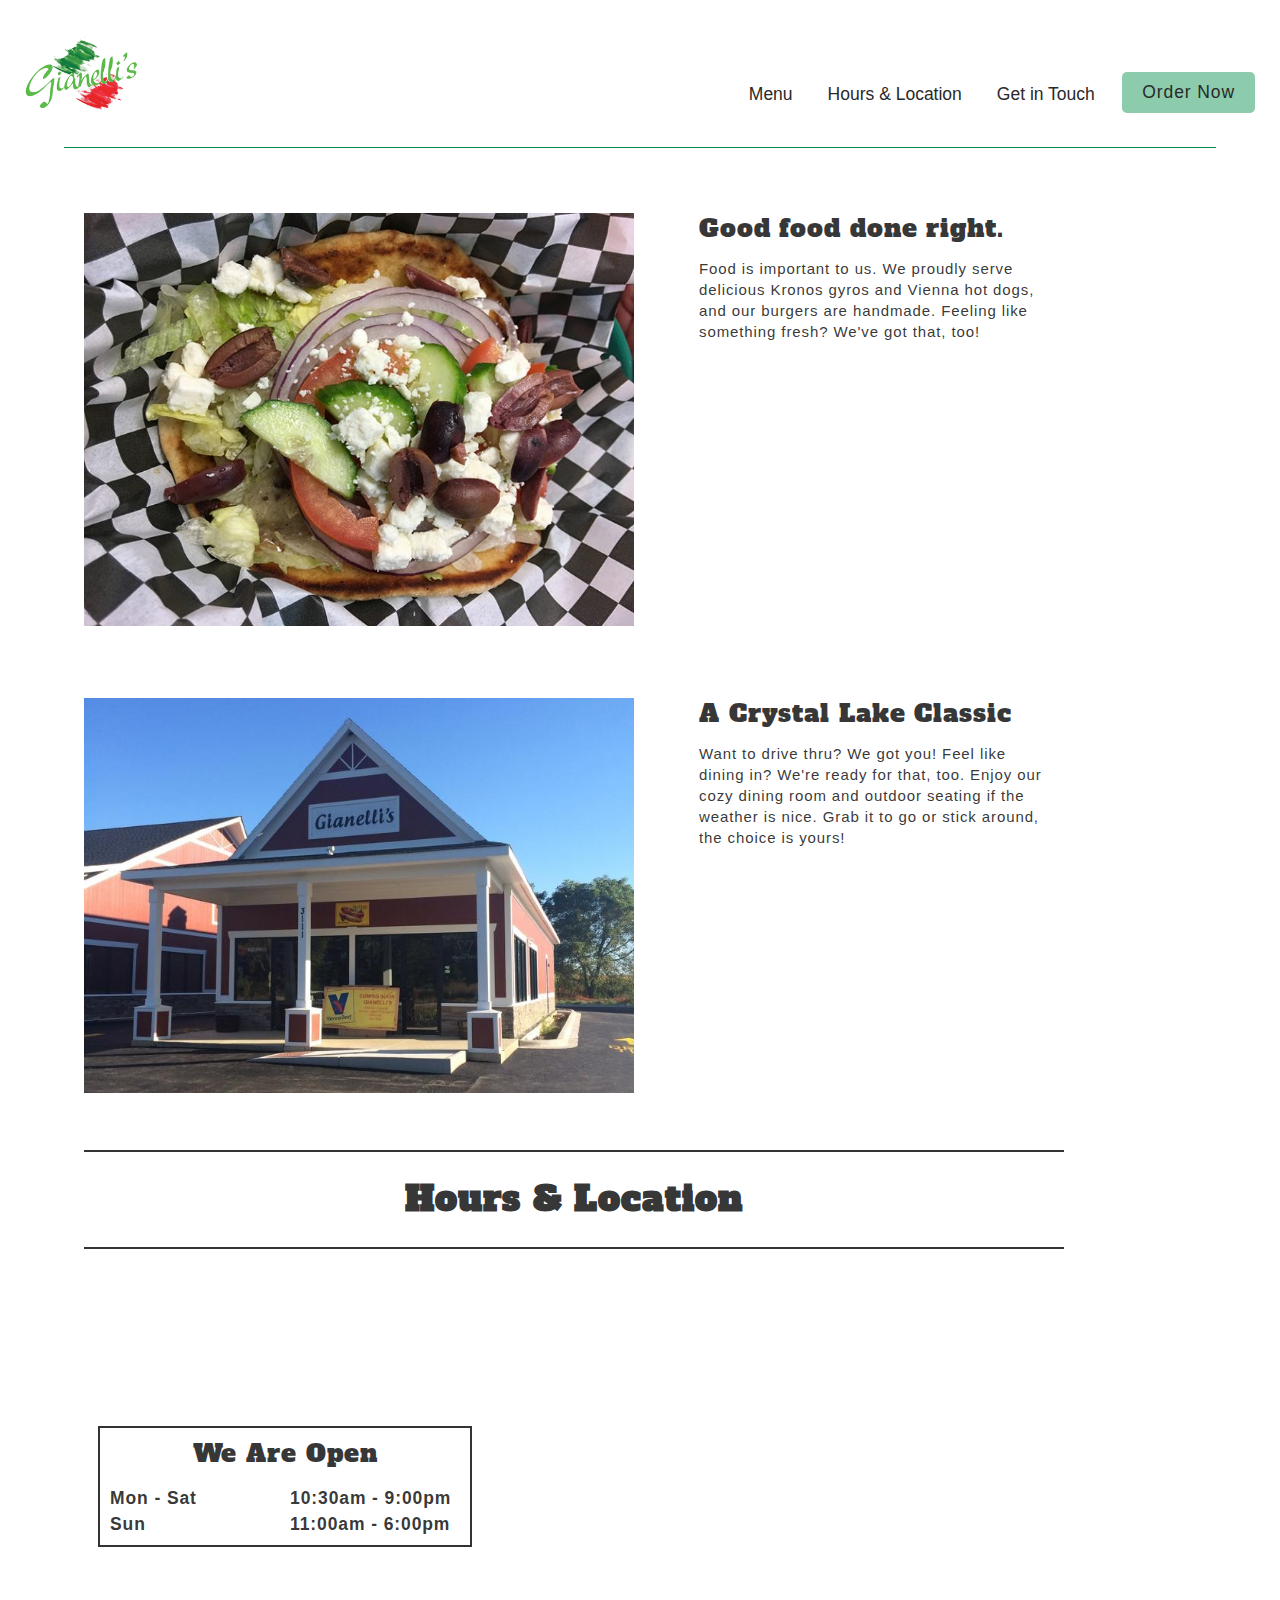
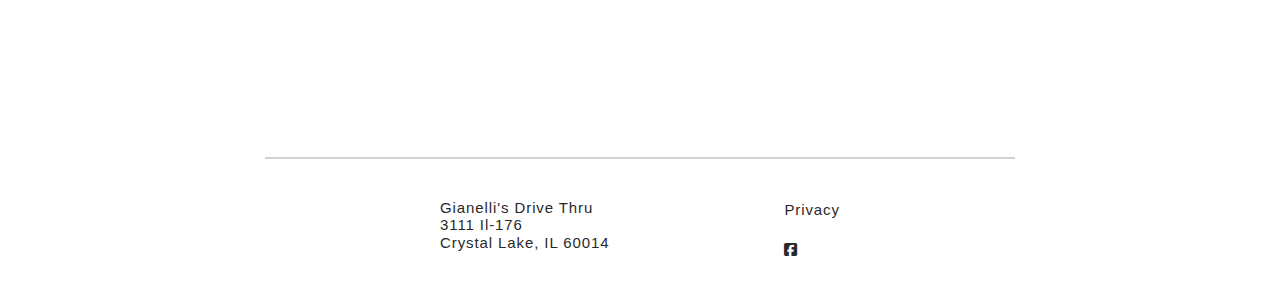
<file: index.html>
<!DOCTYPE html>
<html lang="en" dir="ltr">
  <head>
    <title>Gianelli's Drive Thru</title>
    <meta name="description" content="Gianelli's proudly serves hot dogs, burgers, italian beef and sausage, gyros, pasta, salads. Try our homemade family recipes today!">
    <meta charset="utf-8">
    <meta name="viewport" content="width=device-width, initial-scale=1.0">

    <!-- Fonts, Symbols, CSS-->
    <link rel="preconnect" href="https://fonts.googleapis.com">
    <link rel="preconnect" href="https://fonts.gstatic.com" crossorigin>
    <link href="https://fonts.googleapis.com/css2?family=Alfa+Slab+One&display=swap" rel="stylesheet">

    <link rel="icon" type="image/svg" href="images/Gianellis-logo.png">
    <link rel="stylesheet" href="https://cdnjs.cloudflare.com/ajax/libs/font-awesome/6.1.1/css/all.min.css">
    <link rel="stylesheet" href="styles.css" type="text/css">
  </head>

  <body>

    <!-- Generate Nav Development START -->


    <!-- Page Header -->
    <header id='page-header'>

      <!-- Logo -->
      <div id='logo-container'>
        <a href='index'><img id='logo-header' class='logo-header' src='images/Gianellis-logo.png' alt='Gianelli&apos;s Logo, our name with green and red paintbrush strokes evoking the Italian flag.'/></a>
      </div>

      <div id='navigation-group' class='flex'>

        <!-- Nav Cluster -->
        <div id='ui-cluster'>
          <span onclick='openNav()'><i class='fa fa-bars'></i></span>
          <div id='hamburgerStack' class='overlay'>
            <nav id='navigation-stack'>
              <a href='javascript:void(0)' id='navigation-stack-close' onclick='closeNav()'>&times;</a>
              <ul>
                <li class="navigation-link"><a href='menu'>Menu</a></li>
                <li class="navigation-link"><a href='index#hours-location' onclick='closeNav()'>Hours & Location</a></li>
                <li class="navigation-link"><a href='contact'>Get in Touch</a></li>
              </ul>
            </nav>
          </div>
        </div>

        <!-- Order Cluster -->
        <div id='order-cluster' >
            <a class="button" href="javascript:void(0)" onclick='openOrderStack()'>Order Now</a>
            <div id="order-overlay">
                <div id="order-stack">
                  <a  href='javascript:void(0)' id='order-stack-close' onclick='closeOrderStack()'>&times;</a>
                  <h2 class="order-stack-title">Please Select Your Order Method</h2>
                  <ul>
                    <li class="order-link"><a href='tel:+8154554444'><img src ="images/Gianellis-logo.png" alt="Gianellis logo."></img><div class="order-link-text"><p>Call Us</p></div><div class="order-link-arrow"><img src ="images/right-arrow.svg" alt="right arrow" /></div></a></li>
                    <li class="order-link"><a href='https://www.grubhub.com/restaurant/gianellis-drive-thru-3111-il-route-176-crystal-lake/1659693'><img src ="images/grubhub_logo.jpeg" alt="Grubhub logo." ></img><div class="order-link-text"><p>Grubhub</p></div><div class="order-link-arrow"><img src ="images/right-arrow.svg" alt="right arrow" /></div></a></li>
                    <li class="order-link"><a href='https://www.ubereats.com/en-US/chicago/food-delivery/gianellis-drive-thru/RtTOJVrhS7mHTrzGim-SCw/'><img src ="images/UberEats-1-2.jpeg" alt="Uber Eats logo." ></img><div class="order-link-text"><p>UberEats</p></div><div class="order-link-arrow"><img src ="images/right-arrow.svg" alt="right arrow" /></div></a></li>
                  </ul>
                </div>
            </div>
        </div>

      </div>

    </header>



    <!-- Generate Nav Development END -->

    <main>
      <div class="divide"></div>
      <h1 class="sr-only">Gianelli's Drive Thru Index Page</h1>

      <!-- Sections-->

      <!-- Sample Section #1 -->
      <section class="page-block">
        <h2 class="sr-only">Sample Section #1</h2>
        <div class="standard-container">
          <a href=""><img class="section-block-image" src="images/Vegetarian_greek_pita-768x576.jpg" alt=""/></a>
          <div class="section-block-information">
            <p class="section-block-title">
              Good food done right.
            </p>
            <p class="section-block-body">
              Food is important to us. We proudly serve delicious Kronos gyros and Vienna hot dogs, and our burgers are handmade. Feeling like something fresh? We've got that, too!
            </p>
          </div>
        </div>
      </section>

      <!-- Sample Section #2 -->
      <section class="page-block">
        <h2 class="sr-only">Sample Section #3</h2>
        <div class="standard-container">
          <a href=""><img class="section-block-image" src="images/Gianellis_building.jpg" alt=""/></a>
          <div class="section-block-information">
            <p class="section-block-title">
              A Crystal Lake Classic
            </p>
            <p class="section-block-body">
              Want to drive thru? We got you! Feel like dining in? We're ready for that, too. Enjoy our cozy dining room and outdoor seating if the weather is nice. Grab it to go or stick around, the choice is yours!
            </p>
          </div>
        </div>
      </section>

      <!-- Hours & Location -->

      <section id="hours-location" class="page-block">
        <h2 class="visible-section-title">Hours & Location</h2>
        <div class="standard-container">
          <!-- Hours -->
          <div class="section-block-hours">
            <p class="section-block-hours-title">We Are Open</p>
            <div class="section-block-hours-body"><p>Mon - Sat</p><p>10:30am - 9:00pm</p></div>
            <div class="section-block-hours-body"><p>Sun</p><p>11:00am - 6:00pm</p></div>
          </div>

          <!--Location Map-->
          <div class="section-block-image">
            <iframe class="location-map" src="https://www.google.com/maps/embed?pb=!1m18!1m12!1m3!1d2952.8716849287125!2d-88.26094798827263!3d42.25991267108226!2m3!1f0!2f0!3f0!3m2!1i1024!2i768!4f13.1!3m3!1m2!1s0x880f6ce915ab17a1%3A0x348037984ea8759c!2sGianelli&#39;s%20Drive%20Thru!5e0!3m2!1sen!2sus!4v1708615833023!5m2!1sen!2sus" style="border:0;" allowfullscreen="" loading="lazy" referrerpolicy="no-referrer-when-downgrade"></iframe>
          </div>


        </div>

      </section>

    </main>

    <!-- Generate Footer Development START -->
    <footer>
      <div class='footer-link-container'>
        <ul>
          <li class="footer-address">Gianelli's Drive Thru</li>
          <li class="footer-address">3111 Il-176</li>
          <li class="footer-address">Crystal Lake, IL 60014</li>
        </ul>
        <ul>
          <li><a class ='footer-link' href='../privacy'>Privacy</a></li>
          <br>
          <li><a class='footer-link' href='https://www.facebook.com/gianellisdrivethru/' target='_blank' rel='noopener' aria-label='facebook icon'><i class='fa-brands fa-facebook-square'></i></a></li>
        </ul>

      </div>

    </footer>
    <!-- Generate Footer Development END -->

  <!-- Load Giannellis_v?.js-->
  <script src="GDTv-01.js"></script>


  </body>
</html>
</file>
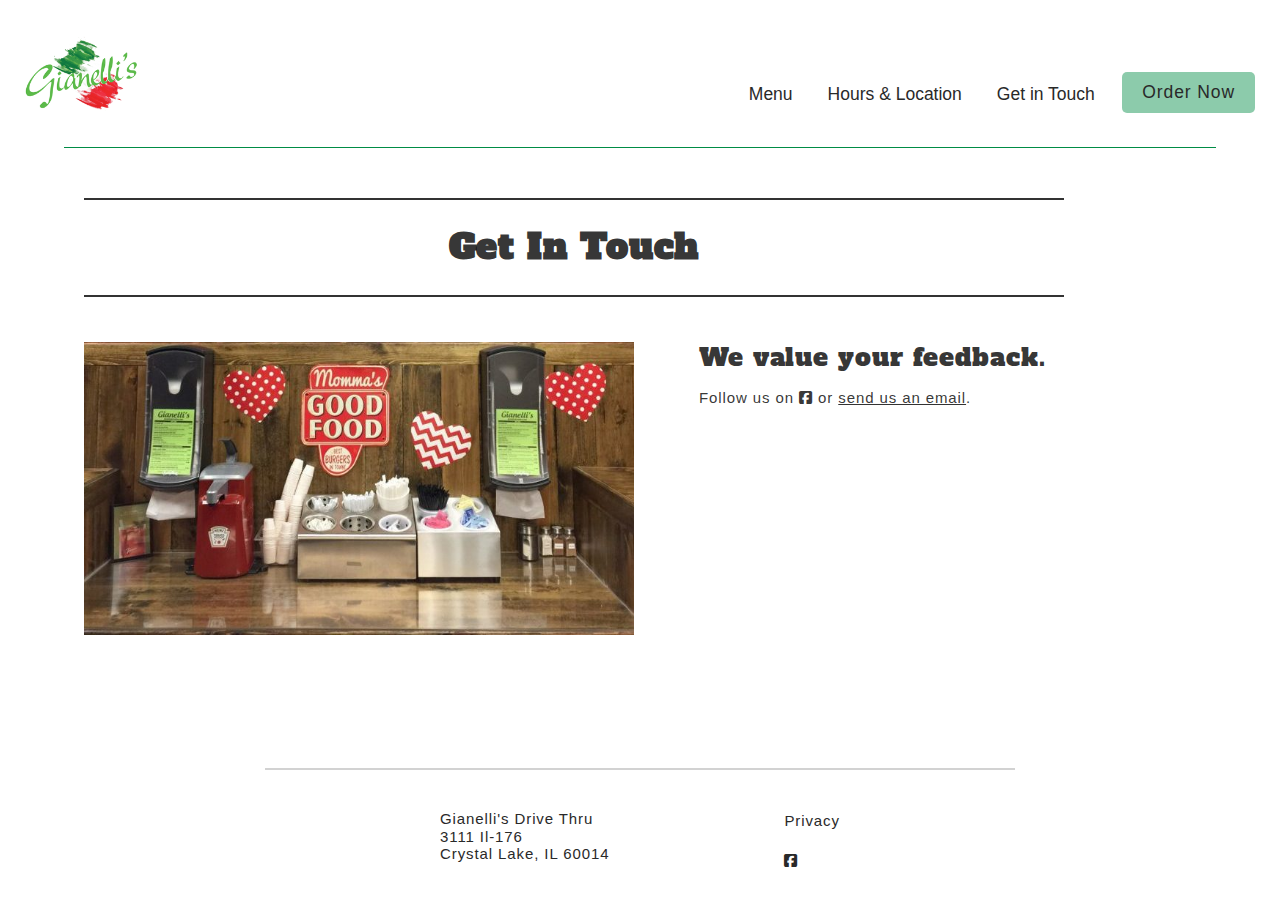
<file: contact.html>
<!DOCTYPE html>
<html lang="en" dir="ltr">
  <head>
    <title>Gianelli's Drive Thru</title>
    <meta name="description" content="Gianelli's proudly serves hot dogs, burgers, italian beef and sausage, gyros, pasta, salads. Try our homemade family recipes today!">
    <meta charset="utf-8">
    <meta name="viewport" content="width=device-width, initial-scale=1.0">

    <!-- Fonts, Symbols, CSS-->
    <link rel="preconnect" href="https://fonts.googleapis.com">
    <link rel="preconnect" href="https://fonts.gstatic.com" crossorigin>
    <link href="https://fonts.googleapis.com/css2?family=Alfa+Slab+One&display=swap" rel="stylesheet">

    <link rel="icon" type="image/svg" href="images/Gianellis-logo.png">
    <link rel="stylesheet" href="https://cdnjs.cloudflare.com/ajax/libs/font-awesome/6.1.1/css/all.min.css">
    <link rel="stylesheet" href="styles.css" type="text/css">
  </head>

  <body>


    <!-- Generate Nav Development START -->


    <!-- Page Header -->
    <header id='page-header'>

      <!-- Logo -->
      <div id='logo-container'>
        <a href='index'><img id='logo-header' class='logo-header' src='images/Gianellis-logo.png' alt='Gianelli&apos;s Logo, our name with green and red paintbrush strokes evoking the Italian flag.'/></a>
      </div>

      <div id='navigation-group' class='flex'>

        <!-- Nav Cluster -->
        <div id='ui-cluster'>
          <span onclick='openNav()'><i class='fa fa-bars'></i></span>
          <div id='hamburgerStack' class='overlay'>
            <nav id='navigation-stack'>
              <a href='javascript:void(0)' id='navigation-stack-close' onclick='closeNav()'>&times;</a>
              <ul>
                <li class="navigation-link"><a href='menu'>Menu</a></li>
                <li class="navigation-link"><a href='index#hours-location'>Hours & Location</a></li>
                <li class="navigation-link"><a href='contact'>Get in Touch</a></li>
              </ul>
            </nav>
          </div>
        </div>

        <!-- Order Cluster -->
        <div id='order-cluster' >
            <a class="button" href="javascript:void(0)" onclick='openOrderStack()'>Order Now</a>
            <div id="order-overlay">
                <div id="order-stack">
                  <a  href='javascript:void(0)' id='order-stack-close' onclick='closeOrderStack()'>&times;</a>
                  <h2 class="order-stack-title">Please Select Your Order Method</h2>
                  <ul>
                    <li class="order-link"><a href='tel:+8154554444'><img src ="images/Gianellis-logo.png" alt="Gianellis logo."></img><div class="order-link-text"><p>Call Us</p></div><div class="order-link-arrow"><img src ="images/right-arrow.svg" alt="right arrow" /></div></a></li>
                    <li class="order-link"><a href='https://www.grubhub.com/restaurant/gianellis-drive-thru-3111-il-route-176-crystal-lake/1659693'><img src ="images/grubhub_logo.jpeg" alt="Grubhub logo." ></img><div class="order-link-text"><p>Grubhub</p></div><div class="order-link-arrow"><img src ="images/right-arrow.svg" alt="right arrow" /></div></a></li>
                    <li class="order-link"><a href='https://www.ubereats.com/en-US/chicago/food-delivery/gianellis-drive-thru/RtTOJVrhS7mHTrzGim-SCw/'><img src ="images/UberEats-1-2.jpeg" alt="Uber Eats logo." ></img><div class="order-link-text"><p>UberEats</p></div><div class="order-link-arrow"><img src ="images/right-arrow.svg" alt="right arrow" /></div></a></li>
                  </ul>
                </div>
            </div>
        </div>

      </div>

    </header>



    <!-- Generate Nav Development END -->

    <main>
      <div class="divide"></div>
      <h1 class="sr-only">Gianelli's Drive Thru Index Page</h1>

      <!-- Sample Section #1 -->
      <section class="page-block">
        <h2 class="visible-section-title">Get In Touch</h2>
        <div class="standard-container">
          <a href=""><img class="section-block-image" src="images/good-food.jpg" alt="Our condiment counter, with napkin dispensers, silverware, and straws. A sign says mama's good food."/></a>
          <div class="section-block-information">
            <p class="section-block-title">
              We value your feedback.
            </p>
            <p class="section-block-body">
              Follow us on <a class='' href='https://www.facebook.com/gianellisdrivethru/' target='_blank' rel='noopener' aria-label='facebook icon'><i class='fa-brands fa-facebook-square'></i></a> or <a href="mailto:gianelliscafe@gmail.com">send us an email</a>.


            </p>
          </div>
        </div>
      </section>


    </main>

    <!-- Generate Footer Development START -->
    <footer>
      <div class='footer-link-container'>
        <ul>
          <li class="footer-address">Gianelli's Drive Thru</li>
          <li class="footer-address">3111 Il-176</li>
          <li class="footer-address">Crystal Lake, IL 60014</li>
        </ul>
        <ul>
          <li><a class ='footer-link' href='../privacy'>Privacy</a></li>
          <br>
          <li><a class='footer-link' href='https://www.facebook.com/gianellisdrivethru/' target='_blank' rel='noopener' aria-label='facebook icon'><i class='fa-brands fa-facebook-square'></i></a></li>
        </ul>

      </div>

    </footer>
    <!-- Generate Footer Development END -->

  <!-- Load Giannellis_v?.js-->
  <script src="GDTv-01.js"></script>


  </body>
</html>
</file>
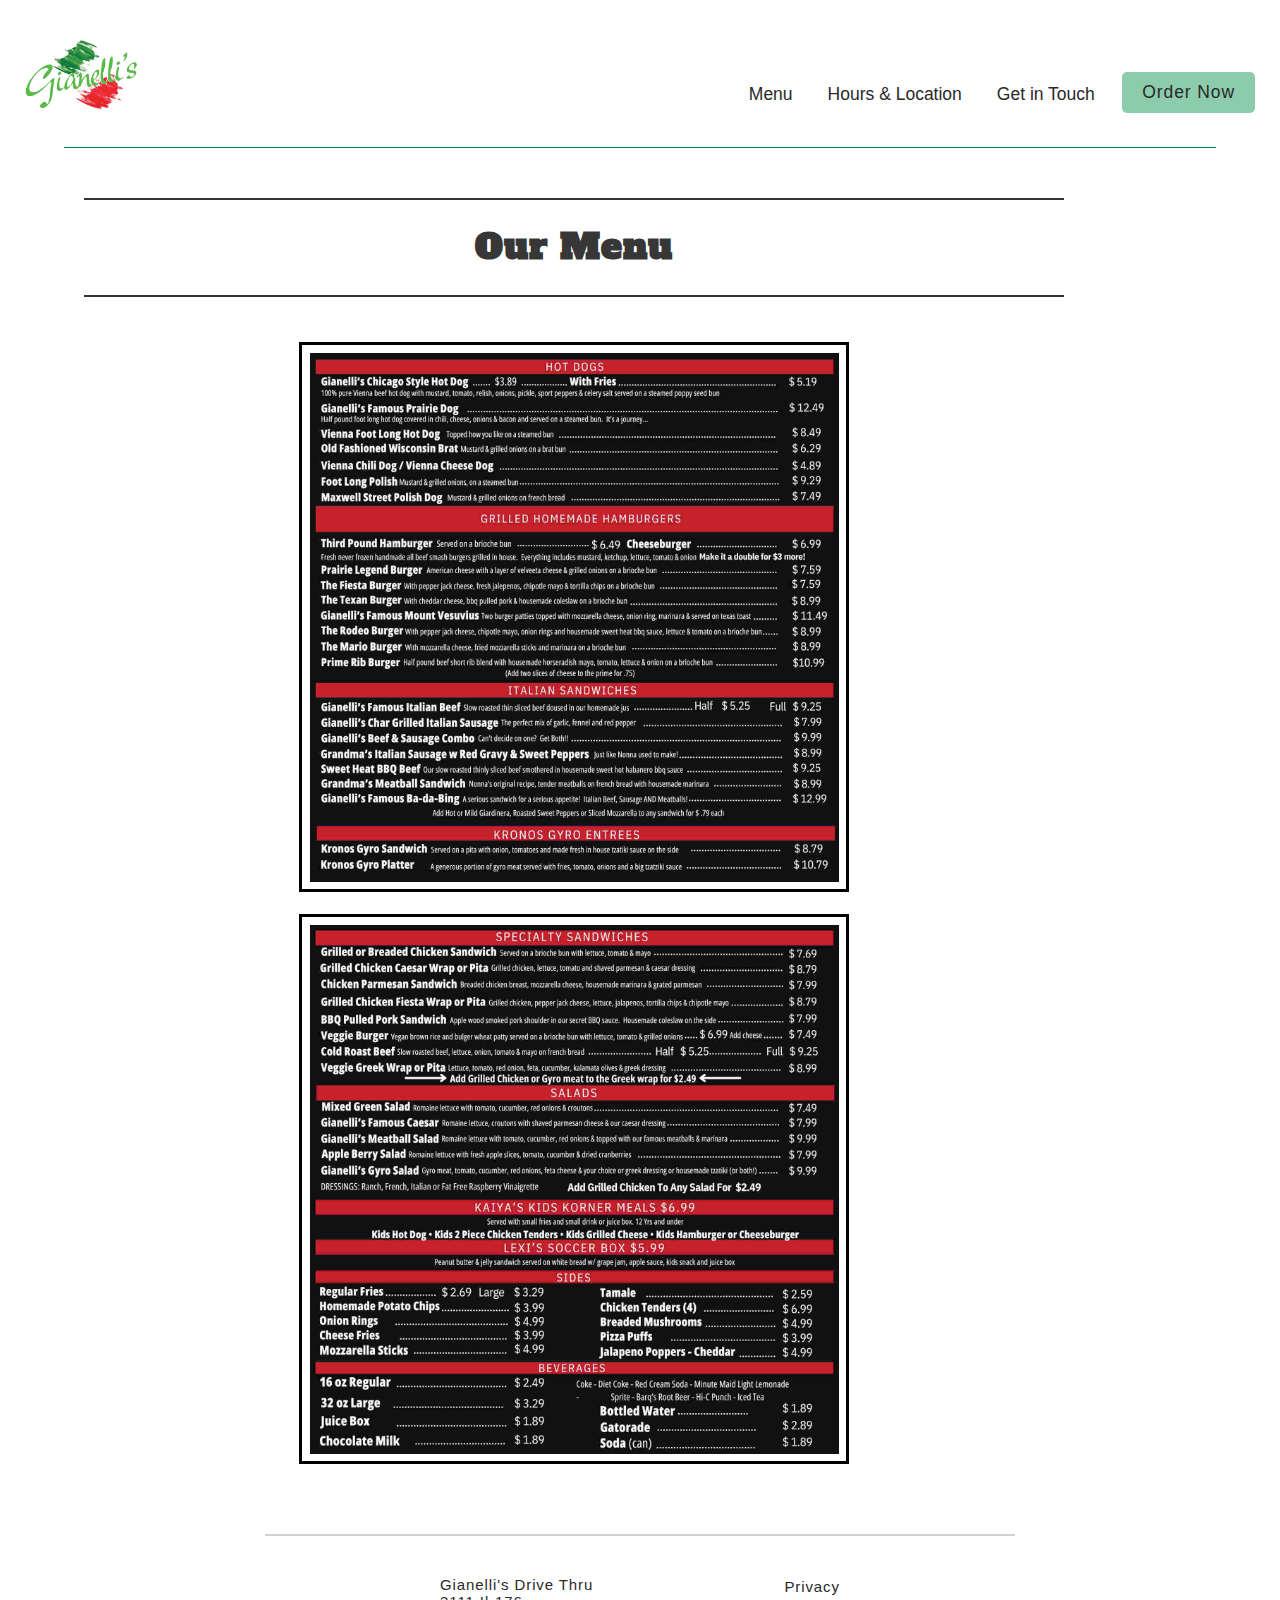
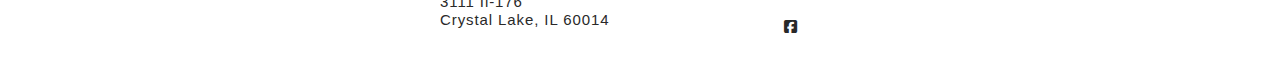
<file: menu.html>
<!DOCTYPE html>
<html lang="en" dir="ltr">
  <head>
    <title>Gianelli's Drive Thru</title>
    <meta name="description" content="Gianelli's proudly serves hot dogs, burgers, italian beef and sausage, gyros, pasta, salads. Try our homemade family recipes today!">
    <meta charset="utf-8">
    <meta name="viewport" content="width=device-width, initial-scale=1.0">

    <!-- Fonts, Symbols, CSS-->
    <link rel="preconnect" href="https://fonts.googleapis.com">
    <link rel="preconnect" href="https://fonts.gstatic.com" crossorigin>
    <link href="https://fonts.googleapis.com/css2?family=Alfa+Slab+One&display=swap" rel="stylesheet">

    <link rel="icon" type="image/svg" href="images/Gianellis-logo.png">
    <link rel="stylesheet" href="https://cdnjs.cloudflare.com/ajax/libs/font-awesome/6.1.1/css/all.min.css">
    <link rel="stylesheet" href="styles.css" type="text/css">
  </head>

  <body>

    <!-- Generate Nav Development START -->


    <!-- Page Header -->
    <header id='page-header'>

      <!-- Logo -->
      <div id='logo-container'>
        <a href='index'><img id='logo-header' class='logo-header' src='images/Gianellis-logo.png' alt='Gianelli&apos;s Logo, our name with green and red paintbrush strokes evoking the Italian flag.'/></a>
      </div>

      <div id='navigation-group' class='flex'>

        <!-- Nav Cluster -->
        <div id='ui-cluster'>
          <span onclick='openNav()'><i class='fa fa-bars'></i></span>
          <div id='hamburgerStack' class='overlay'>
            <nav id='navigation-stack'>
              <a href='javascript:void(0)' id='navigation-stack-close' onclick='closeNav()'>&times;</a>
              <ul>
                <li class="navigation-link"><a href='menu'>Menu</a></li>
                <li class="navigation-link"><a href='index#hours-location' onclick='closeNav()'>Hours & Location</a></li>
                <li class="navigation-link"><a href='contact'>Get in Touch</a></li>
              </ul>
            </nav>
          </div>
        </div>

        <!-- Order Cluster -->
        <div id='order-cluster' >
            <a class="button" href="javascript:void(0)" onclick='openOrderStack()'>Order Now</a>
            <div id="order-overlay">
                <div id="order-stack">
                  <a  href='javascript:void(0)' id='order-stack-close' onclick='closeOrderStack()'>&times;</a>
                  <h2 class="order-stack-title">Please Select Your Order Method</h2>
                  <ul>
                    <li class="order-link"><a href='tel:+8154554444'><img src ="images/Gianellis-logo.png" alt="Gianellis logo."></img><div class="order-link-text"><p>Call Us</p></div><div class="order-link-arrow"><img src ="images/right-arrow.svg" alt="right arrow" /></div></a></li>
                    <li class="order-link"><a href='https://www.grubhub.com/restaurant/gianellis-drive-thru-3111-il-route-176-crystal-lake/1659693'><img src ="images/grubhub_logo.jpeg" alt="Grubhub logo." ></img><div class="order-link-text"><p>Grubhub</p></div><div class="order-link-arrow"><img src ="images/right-arrow.svg" alt="right arrow" /></div></a></li>
                    <li class="order-link"><a href='https://www.ubereats.com/en-US/chicago/food-delivery/gianellis-drive-thru/RtTOJVrhS7mHTrzGim-SCw/'><img src ="images/UberEats-1-2.jpeg" alt="Uber Eats logo." ></img><div class="order-link-text"><p>UberEats</p></div><div class="order-link-arrow"><img src ="images/right-arrow.svg" alt="right arrow" /></div></a></li>
                  </ul>
                </div>
            </div>
        </div>

      </div>

    </header>



    <!-- Generate Nav Development END -->

    <main>
      <div class="divide"></div>
      <h1 class="sr-only">Gianelli's Drive Thru Menu</h1>

      <!-- Sections-->

      <!-- Sample Section #1 -->
      <section class="page-block">
        <h2 class="visible-section-title">Our Menu</h2>
        <h3 class="sr-only">Screen readable menu is in development. Give us a call if you need assistance.</h3>
        <div class="standard-container">
          <a href="" class=""><img class="section-block-image menu-image" src="images/menu-1.jpg" alt="menu page 1" loading="lazy"/></a>
          <a href="" class=""><img class="section-block-image menu-image" src="images/menu-2.jpg" alt="menu page 2" loading="lazy"/></a>
        </div>
      </section>



    </main>

    <!-- Generate Footer Development START -->
    <footer>
      <div class='footer-link-container'>
        <ul>
          <li class="footer-address">Gianelli's Drive Thru</li>
          <li class="footer-address">3111 Il-176</li>
          <li class="footer-address">Crystal Lake, IL 60014</li>
        </ul>
        <ul>
          <li><a class ='footer-link' href='../privacy'>Privacy</a></li>
          <br>
          <li><a class='footer-link' href='https://www.facebook.com/gianellisdrivethru/' target='_blank' rel='noopener' aria-label='facebook icon'><i class='fa-brands fa-facebook-square'></i></a></li>
        </ul>

      </div>

    </footer>
    <!-- Generate Footer Development END -->

  <!-- Load Giannellis_v?.js-->
  <script src="GDTv-01.js"></script>


  </body>
</html>
</file>
<file: styles.css>
/* Variables  */

:root {
  /* Gianelli's Below */
  --main-green: #008C45;
  /*--alt-green: #5ced73;*/
  --alt-green: rgb(0, 140, 69, .45);
  --main-red: #CD212A;

  /* FXO Inheritance Below */

  --main-cream: #f7f6f5;
  --main-gold: #f5df4d;
  --main-charcoal: #292929;
  --text-charcoal: rgba(0,0,0,.8);
  --text-black: rgba(0,0,0,.98);
  --text-gray: rgba(29,29,29,.90);
  --text-lightgray: rgba(29,29,29,.2);
  --text-white: #f7f6f5;
  --nav-overlay: rgba(0,0,0, 0.9);
  --button-gray: rgba(29,29,29,.8);
}

/* Base reset */
* {
  margin: 0;
  padding: 0;
}

/* Box-sizing and font sizing */
*,
*::before,
*::after {
  box-sizing: inherit;
}

html {
  box-sizing: border-box;
  /* Set font size for easy rem calculations
   * default document font size = 16px, 1rem = 16px, 100% = 16px
   * (100% / 16px) * 10 = 62.5%, 1rem = 10px, 62.5% = 10px
  */
  font-size: 62.5%;
  scroll-behavior: smooth;
}

/* Base styles */

html, body {
  height: 100%;
  width: 100%;
}

body {
  display: flex;
  flex-direction: column;
  font-family: "Arial", "Helvetica", "sans-serif";
  color: var(--text-gray);
  font-weight: 400;
  font-style: normal;
  letter-spacing: .09rem;
  line-height: 2.1rem;
  font-variant: normal;
}

main {
  flex: 1 0 auto;
  margin: 0 5vw;
  padding-bottom: 2rem;
}

a {
  color: inherit;
}

a:hover {
  color: var(--main-green);
}

ul{
  list-style-type: none;
}

h1, h2, {
  color: var(--main-charcoal);
  font-size: 2.25rem;
  line-height: 3rem;
  padding-top: 1.5rem;
}

h3 {
  color: var(--text-gray);
  font-size: 1.75rem;
}

p {
  font-size: 1.5rem;
}


/* Header */

header {
  height: auto;
  width: auto;
  display: flex;
  align-items: center;
  padding: 1rem 1.5rem 0rem 1.5rem;
  justify-content: space-between;
  -webkit-justify-content: space-between;
}

#logo-container {
  height: 100%;
  display: flex;
  align-items: end;
}

.logo-header {
  height: 8rem;
}

/* Nav, Mobile First w/ JavaScript overlay container. */
/* See media calls for responsive styling for large screens.*/

.overlay, #order-overlay {
  height: 100%;
  width: 100%;
  display: none;
  position: fixed;
  z-index: 1;
  top: 0;
  left: 0;
  background-color: rgba(0,0,0, 0.6);
}

#navigation-stack, #order-stack {
  position: relative;
  background-color: white;
  top: 0%;
  height: 100%;
  text-align: center;
  padding-top: 5rem;
}


#navigation-stack ul, #order-stack ul {
  display: flex;
  flex-direction: column;
}


.order-link, .navigation-link {
  width: 300px;
}

.order-link {
  margin: 2rem auto 0 auto;
  padding: 1.6rem;
  border: 1px solid #959595;
  border-radius: 5px;
}

.order-link a{
  text-decoration: none;
  color: var(--main-charcoal);
  display: flex;
  justify-content: space-between;
}

.order-link img{
  width: 7.2rem;
}

.order-stack-title{
  color: var(--text-black);
  font-size: 1.75rem;
  font-weight: 600;
  padding-bottom: 2rem;
}

.order-link-text{
  display: flex;
  align-items: center;
}

.order-link-text p{
  width: 12rem;
  text-align: start;
  vertical-align: bottom;
  font-size: 1.5rem;
  font-weight: 700;
  letter-spacing: -.15px;

}

.order-link-arrow {
  display: flex;
  align-items: center;
}

.order-link-arrow img{
  color: var(--main-charcoal);
  height: 24px;
  width: 24px;

}

#order-stack-close, #navigation-stack-close {
  position: absolute;
  text-decoration: none;
  top: 2rem;
  right: 2rem;
  font-size: 3rem;
  line-height: 2rem;
  padding: 0;
  margin: 0;
}


.fa-bars {
  background: none;
  text-decoration: none;
  font-size: 3.5rem;
  line-height: 4rem;
  margin-top: .5rem;
  padding: 0;
  display: block;
}

.navigation-link {
  /*Styles Hamburger Menu*/
  background: none;
  text-align: start;
  font-size: 2.5rem;
  padding-top: 1.5rem;
  font-weight: 700;
  letter-spacing: -.15px;
  padding-left: 3rem;
  display: block;
}

.navigation-link a{
  text-decoration: none;
}



.navigation-link:hover, #ui-cluster span:hover, .order-link:hover{
    -webkit-transform: translate(0px,-3px);
    transform: translate(0px,-3px);
}



#ui-cluster{
  display: flex;
  align-items: flex-end;
}

.fa-bars {
  color: var(--main-green);
  padding: 0 1rem;
  font-size: 2rem;
}

/* Order Button */
.button {
  background: var(--alt-green);
  color: var(--main-charcoal);
  border-radius: 5px;
  text-decoration: none;
  padding: 1rem 2rem;
  margin: 2.75rem 0 0 1rem;
  font-size: 1.75rem;
  display: inline-block;
  transition: all ease-in-out 300ms;
}

.button:hover {
  webkit-transform: translate(0px,-5px);
  transform: translate(0px,-5px);
}


/* Main */

/* Visual Line Breaks */


.divide {
  margin: 1rem auto;
  border-bottom: .1rem solid var(--main-green);
  width: 100%;
}


/* Sections */

.standard-container {
  display: flex;
  flex-wrap: wrap;
  justify-content: space-around;
  margin-top: 3rem;
}

.section-block-image {
  margin-top: 1.5rem;
  width: 100%;
  align-self: start;
}

.menu-image {
  border: 3px solid black;
  padding: .75rem;
}

.section-block-information {
  margin: 0 auto;
  margin-top: 1.5rem;
  padding-top: 2.5rem;
}

.section-block-image, .section-block-information {
  width: 100%;
  max-width: 70rem;
}

.visible-section-title{
  color: var(--text-charcoal);
  font-family: "Alfa Slab One", serif;
  font-size: 3.5rem;
  line-height: 3.5rem;
  margin: 0 auto;
  text-align: center;
  padding: 3rem 0;
  margin-top: 3rem;
  border-top: 2px solid var(--text-charcoal);
  border-bottom: 2px solid var(--text-charcoal);
}

.section-block-title, .section-block-hours-title {
  color: var(--text-charcoal);
  font-family: "Alfa Slab One", serif;
  font-size: 2.5rem;
  line-height: 3rem;
  padding-bottom: 1.5rem;
}

.section-block-body {
  font-size: 1.5rem;
}

.section-block-hours{
  padding: 1rem;
  border: 2px solid var(--text-charcoal);
  margin-bottom: 3rem;
  max-height: 125px;
}

.section-block-hours-title {
  text-align: center;
  width: 35rem;
}

.section-block-hours-body {
  display: flex;
  justify-content: space-between;
}
.section-block-hours-body p{
  display: inline-block;
  font-weight: bold;
  font-size: 1.75rem;
  width: 170px;
  padding-top: .5rem;
}


.location-map {
  width: 35rem;
  height: 30rem;
}


iframe {
  display: block;
  margin: 0 auto;
}


/* Footer */

footer {

  /*background-color: #f7f6f5;*/
  /*background-color: rgb(0, 140, 69, .20);*/
  margin-top: 1.25rem;
  padding-top: 2rem;
  line-height: 2rem;
  font-size: 1.75rem;
}

.footer-link-container{
  display: flex;
  justify-content: space-evenly;
  margin: 0 auto;
  padding-top: 4rem;
  border-top: 2px solid var(--text-lightgray);
  padding-bottom: 3rem;
  max-width: 750px;
}

.footer-link-title {
  color: var(--main-charcoal);
  font-size: 1.75rem;
  font-family: "Special Elite", Courier, monospace;
  padding: 1rem 0;
}


.footer-link:link, .footer-link:visited, .footer-address {
  color: var(--main-charcoal);
  font-size: 1.3rem;
  line-height: 1.3rem;
  text-decoration: none;
}




/* Responsive Screen Breaks */

@media screen and (min-width: 450px) {

  /* Header */

  header{
    padding-top: 2rem;
    padding-left: 2.5rem;
    padding-right: 2.5rem;
  }

  .logo-header {
    height: 11rem;
  }

  /* Sections */

  .page-block {
    max-width: 100rem;
    padding: 1rem;
    margin: 0 1rem;
  }

  /* Footer */

  .footer-link-container{
    padding-left: 0;
    width: 95vw;
    max-width: 75rem;

  }

  .footer-link-title{
    font-size: 2rem;
  }

  .footer-link:link, .footer-address {
    font-family: "Arial", "Helvetica", "sans-serif";
    line-height: 1.75rem;
    font-size: 1.5rem;
  }

  #watermark{
    height: 120px;
  }

  #footer-logo-container {
    width: 4.75rem;
    height: 6.25rem;
  }

  #footer-logo {
    height: 3.5rem;
  }


}



@media screen and (min-width: 550px){
  .location-map {
    width: 45rem;
    height: 40rem;
  }

}

@media screen and (min-width: 900px) {

  /*Nav styles for when displayed on wide screens w/o JavaScript overlay*/

  #navigation-stack {
    margin: 0;
    padding: 0;
    top: auto;
    width: auto;
    display: flex;
    align-items: flex-end;
  }

  #navigation-stack ul {
    flex-direction: row;

  }


  .fa-bars {
    display: none;
  }

  #navigation-stack-close {
    display: none;
  }

  .overlay{
    display: flex;
    justify-content: flex-end;
    position: relative;
    z-index: 0;
    background-color: inherit;
  }

  .navigation-link {
    width: auto;
    color: var(--main-charcoal);
    padding: .8rem 1.75rem;
    font-size: 1.75rem;
    margin: 0;
    font-weight: 400;
    letter-spacing: 0;




  }

  #order-stack {
    margin: 4rem auto;
    padding: 10rem 0;
    width: 600px;
    min-height: 600px;
  }

  /* Base Styles */
  .section-block-information {
    padding-top: 0;
  }




}


@media screen and (min-width: 1100px) {
  /* Sections */

  .section-block-image {
    max-width: 55rem;
  }

  .section-block-information {
    max-width: 40rem;
    padding-left: 5rem;
  }

  .section-block-hours {
    margin: auto 0;
  }

}

/* Class-based Style Stand Ins*/


.center {
  text-align: center;
}

.limit-width{
  max-width: 525px;
}

.indent {
  padding-left: 2rem;
}

.flex {
  display: flex;
  justify-content: space-between;
}

.flex-start{
  display: flex;
  align-items: flex-end;
}

.hide {
  display: none;
}

.show {
  display: inline;
}

.small-text {
  font-size: 1.1rem;
}


/* Accessability */

.sr-only {
  border: 0 !important;
  clip: rect(1px,1px,1px,1px) !important;
  clip-path: inset(50%) !important;
  -webkit-clip-path: inset(50%) !important;
  width: 1px !important;
  height: 1px !important;
  overflow: hidden !important;
  white-space: nowrap !important; 
  position: absolute !important;
  padding: 0 !important;
  margin: -1px !important;
}

/*Border classes for element visualization during development.*/

.b-red{
  border: 3px solid red;
}
.b-orange{
  border: 3px solid orange;
}
.b-yellow{
  border: 3px solid yellow;
}
.b-green{
  border: 3px solid green;
}
.b-blue{
  border: 3px solid blue;
}
.b-purple{
  border: 3px solid purple;
}

.b-black{
  border: 3px solid black;
}
</file>
